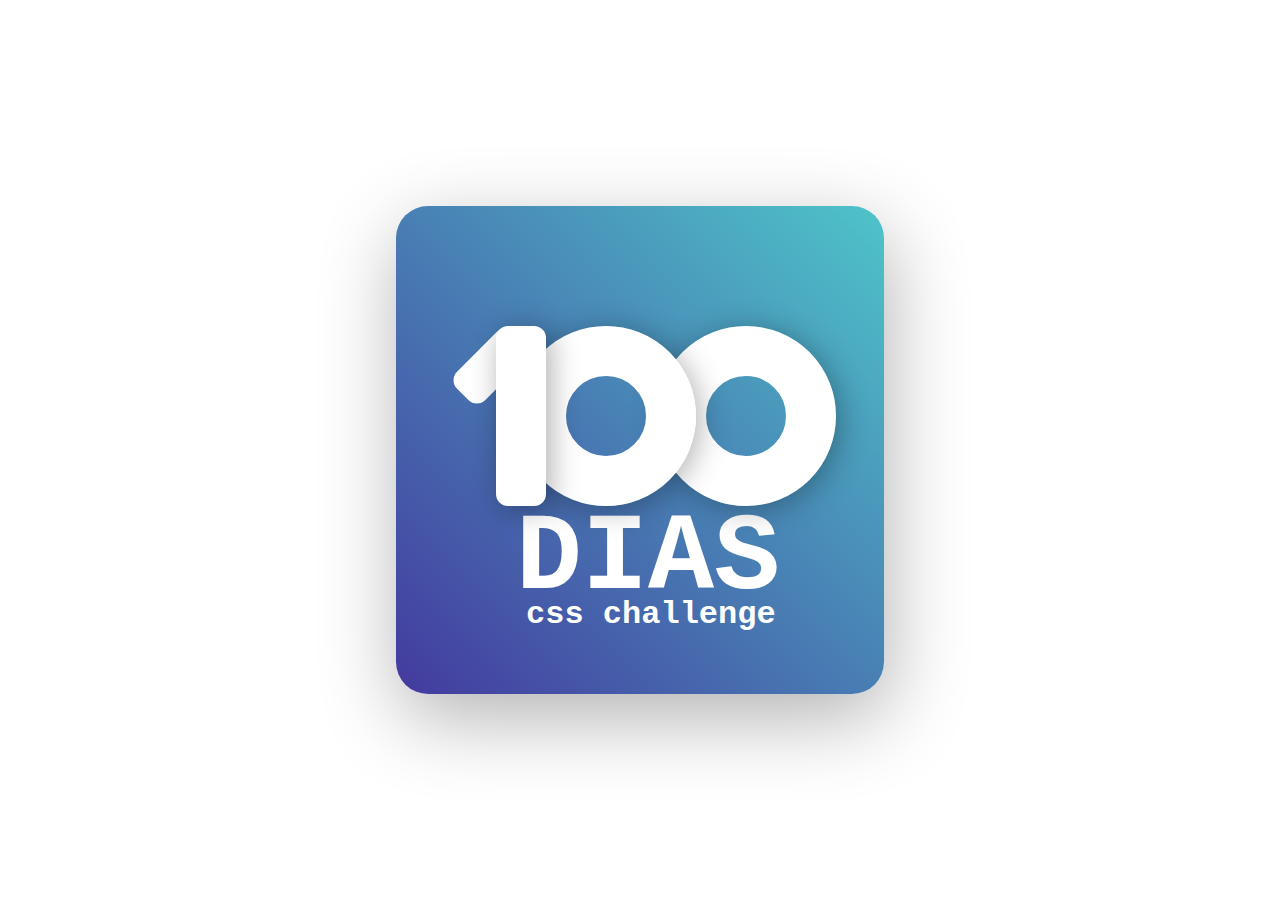
<file: Day one(primeiro desafio)/index.html>
<!DOCTYPE html>
<html lang="pt-br">
<head>
    <meta charset="UTF-8">
    <meta name="viewport" content="width=device-width, initial-scale=1.0">
    <link rel="stylesheet" href="./styles/day1.css">
    <title>Day one</title>
</head>

<body>

    <div class="container__dos__numeros">
        <div class="cabeca__numero__um">
        </div>
        <div class="corpo__numero__um">
        </div>
        <div class="numero__zero__central">
        </div>
        <div class="numero__zero__direita">
        </div>

        <span class="titulo__principal">
            DIAS
        </span>
        
        <span class="titulo__secundario">css challenge</span>
        </h1>
    </div>

 

    
</body>
</html>
</file>
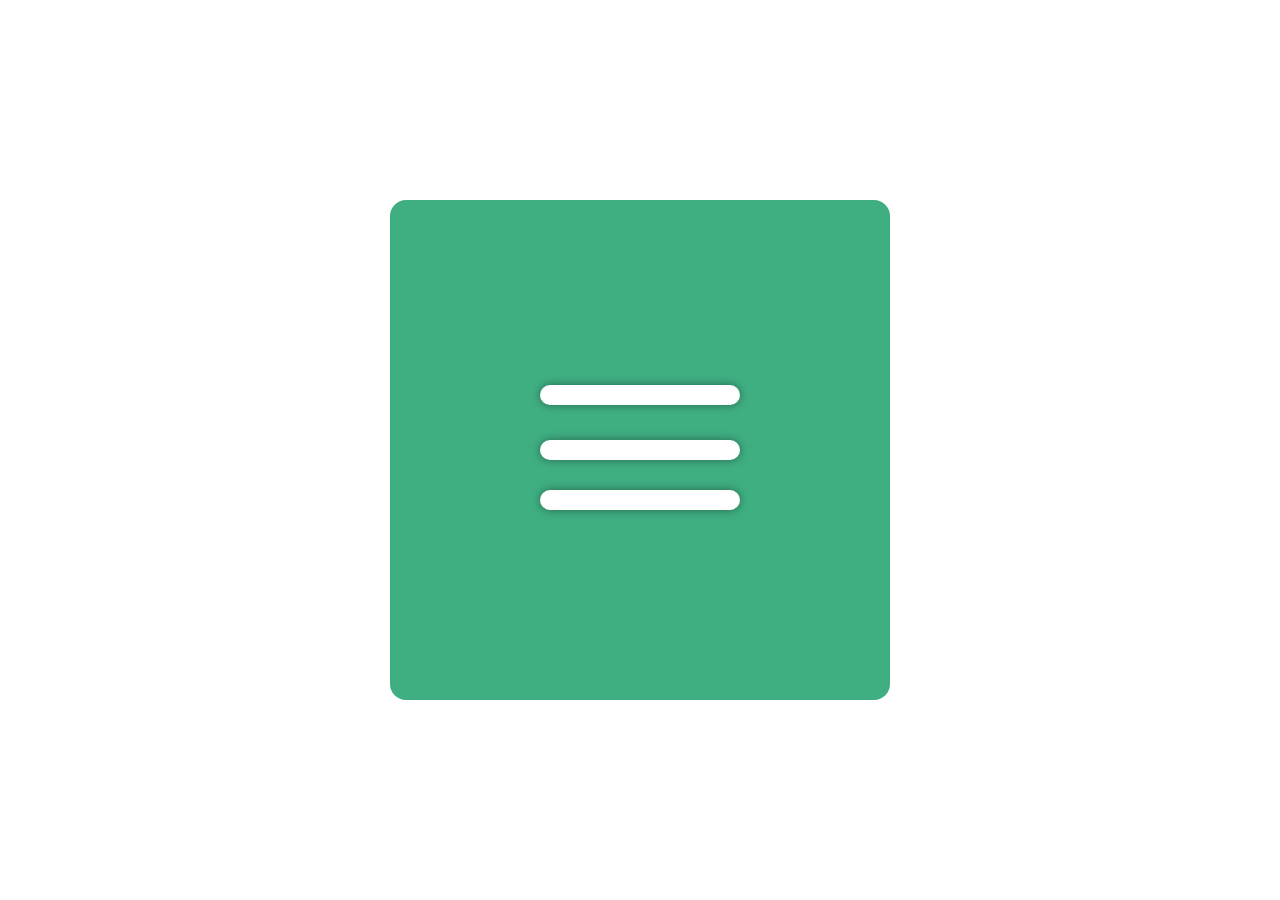
<file: Second Day(segundo desafio)/index.html>
<!DOCTYPE html>
<html lang="pt-br">
<head>
    <meta charset="UTF-8">
    <meta name="viewport" content="width=, initial-scale=1.0">
    <link rel="stylesheet" href="style.css">
    <title>Second Day</title>
</head>
<body>

    <main>
        <button onclick="tocaAnimacao()" class="box__button">
            <div class="line__one"></div>
            <div class="line__two"></div>
            <div class="line__three"></div>
        </button>
        <script src="script.js"></script>
    </main>



    
</body>
</html>
</file>
<file: Day one(primeiro desafio)/styles/day1.css>
body{
    margin: 0px;
    padding: 0px;
    display: flex;
    justify-content: center;
    align-items: center;
    height: 100vh;
    font-family: 'Courier New', Courier, monospace
}


.container__dos__numeros{
    width: 30.5rem;
    height: 30.5rem;
    border-radius: 32px;
    background-image: linear-gradient(to top right, #433A9F,#4EC4C9);
    box-shadow: 4px 24px 80px rgba(0, 0, 0, 0.3);
}

.cabeca__numero__um{
    width: 40px;
    height: 80px;
    rotate: 45deg;
    background-color: rgb(255, 255, 255);
    border-radius: 12px;
    margin-top: 120px;
    margin-left: 75px;
    position: absolute;
    z-index: 0;
}
.corpo__numero__um{
    width: 50px;
    height: 180px;
    background-color: white;
    border-radius: 12px;
    margin-top: 120px;
    margin-left: 100px;
    box-shadow: 4px 4px 30px rgba(0, 0, 0, 0.329);
    position: absolute;
    z-index: 3;
}


.numero__zero__central{
    width: 80px;
    height: 80px;

    margin-top: 120px;
    margin-left: 120px;
    background: rgba(255, 255, 255, 0);
    border-radius: 360px;
    border: 50px solid rgb(255, 255, 255);
    box-shadow: 4px 4px 30px rgba(0, 0, 0, 0.3);
    position: absolute;
    z-index: 2;
}

.numero__zero__direita{
    width: 80px;
    height: 80px;

    margin-top: 120px;
    margin-left: 260px;
    background: rgba(255, 255, 255, 0);
    border-radius: 360px;
    border: 50px solid rgb(255, 255, 255);
    box-shadow: 4px 4px 30px rgba(0, 0, 0, 0.3);
    position: absolute;
    z-index: 1;
}

.titulo__principal{
    color: white;
    font-size: 110px;
    font-weight: 700;
    position: absolute;
    margin-top: 290px;
    margin-left: 120px;
}

.titulo__secundario{
    color: white;
    font-size: 32px;
    font-weight: 700;
    position: absolute;
    margin-top: 390px;
    margin-left: 130px;
}
</file>
<file: Second Day(segundo desafio)/style.css>
*{
    margin: 0px;
    padding: 0px;
}

body{
    height: 100vh;
    display: flex;
    justify-content: center;
    align-items: center;
}


main{
    background-color: #3FAF82;
    width: 500px;
    height: 500px;
    border-radius: 16px;

    display: flex;
    justify-content: center;
    align-items: center;
}


.box__button{
    background: none;
    border: none;
    position: relative;
    height: 150px;
    width: 200px;
}
.box__button:hover{
    cursor: pointer;
}

.line__one{
    width: 200px;
    height: 20px;
    border-radius: 16px ;
    background-color: rgb(255, 255, 255);
    box-shadow: 0px 0px 10px rgba(0, 0, 0, 0.411)   ;
    position: absolute;
    top: 10px;
    rotate: 0deg;
    z-index: 3;
}

.line__two{
    width: 200px;
    height: 20px;
    border-radius: 16px ;
    box-shadow: 0px 0px 10px rgba(0, 0, 0, 0.411);
    background-color: rgb(255, 255, 255);;
    position: absolute;
    top: 65px;
    z-index: 1;
}

.line__three{
    width: 200px;
    height: 20px;
    rotate: 0deg;
    border-radius: 16px ;
    box-shadow: 0px 0px 10px rgba(0, 0, 0, 0.411);
    background-color: rgb(255, 255, 255);;
    z-index: 2;
    position: absolute;
    top: 115px;
}


@keyframes line__one__animation{

    0%{
        top:10px;
        rotate: 0deg;
    }

    50%{
        top:65px;
        rotate: 0deg;

    }

    100%{
        top:65px;
        rotate: 135deg;
    }

}

@keyframes line__two__animation{
    0%{
        transform: scale(1);
    }

    100%{
        transform: scale(0);
    }

}

@keyframes line__three__animation{
    0%{
        top:115px;
        rotate: 0deg;
    }

    50%{
        top:65px;
        rotate: 0deg;

    }

    100%{
        top:65px;
        rotate: 45deg;
    }
}


@keyframes line__one__animation__back{

    0%{
        top:65px;
        rotate: 135deg;
    }

    50%{
        top:65px;
        rotate: 0deg;

    }


    100%{
        top:10px;
        rotate: 0deg;
    }

}

@keyframes line__two__animation__back{
    0%{
        transform:scale(0);
    }

    50%{ 
       transform: scale(0);
    }

    100%{
        transform: scale(1);
       
    }

}

@keyframes line__three__animation__back{
    0%{
        rotate: 45deg;
        top : 65px
    }

    50%{
        top:65px;
        rotate: 0deg;

    }

    100%{
        top:115px;
        rotate: 0deg;
    }
}
</file>
